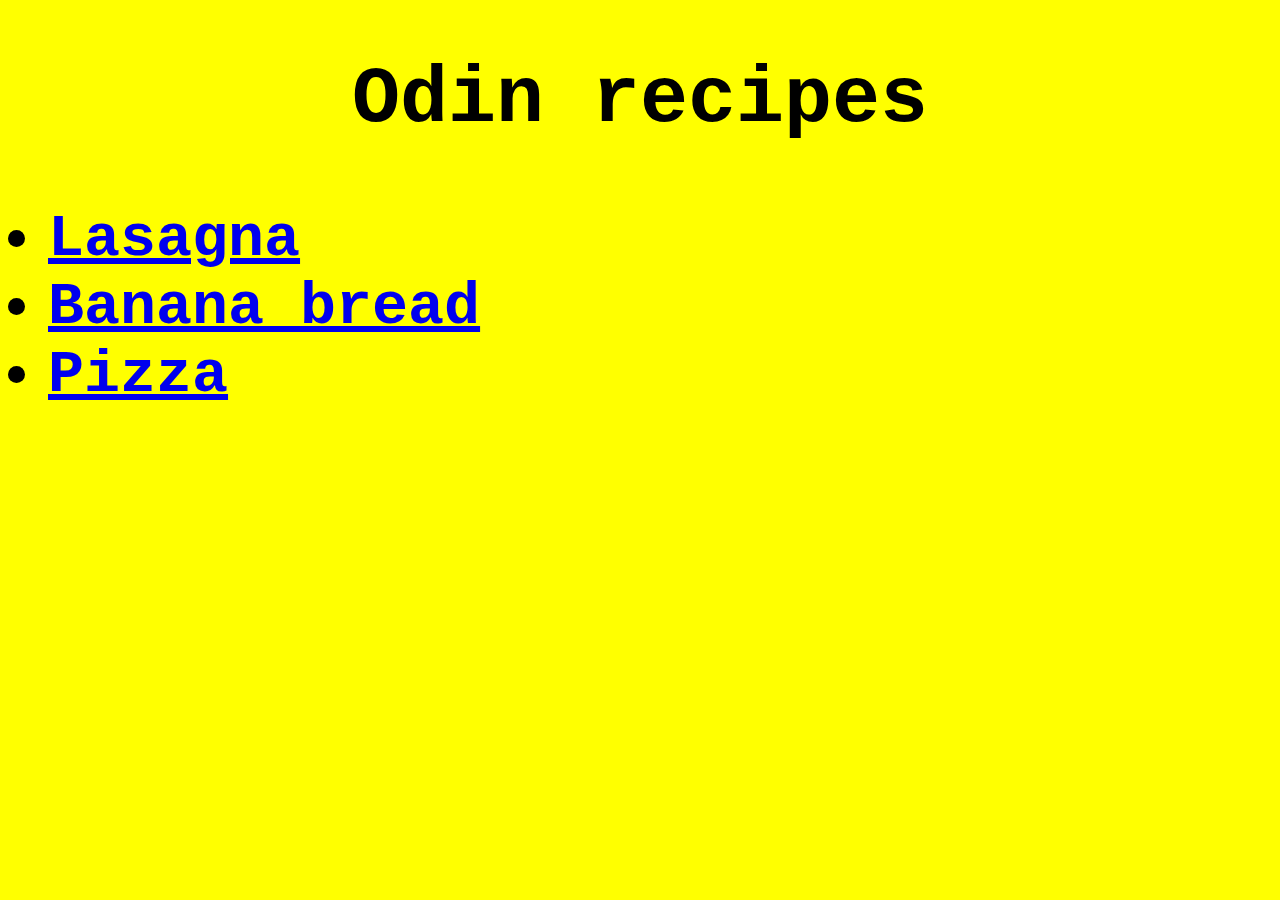
<file: index.html>
<!DOCTYPE html>
<html lang="en">
    <head>
        <meta charset="UTF-8">
        <meta http-equiv="X-UA-Compatible" content="IE=edge">
        <meta name="viewport" content="width=device-width, initial-scale=1.0">
        <title>Recipes</title>
        <link rel="stylesheet" href="./styles/style.css">
    </head>
    <body>
        <h1 style="font-weight: bolder; font-size: 80px;">Odin recipes</h1>
            <ul class="recipes-list">
                <li><a href="./recipes/lasagna.html">Lasagna</a></li>
                <li><a href="./recipes/banana-bread.html">Banana bread</a></li>
                <li><a href="./recipes/pizza.html">Pizza</a></li>
            </ul>
    </body>
 </html>
</file>
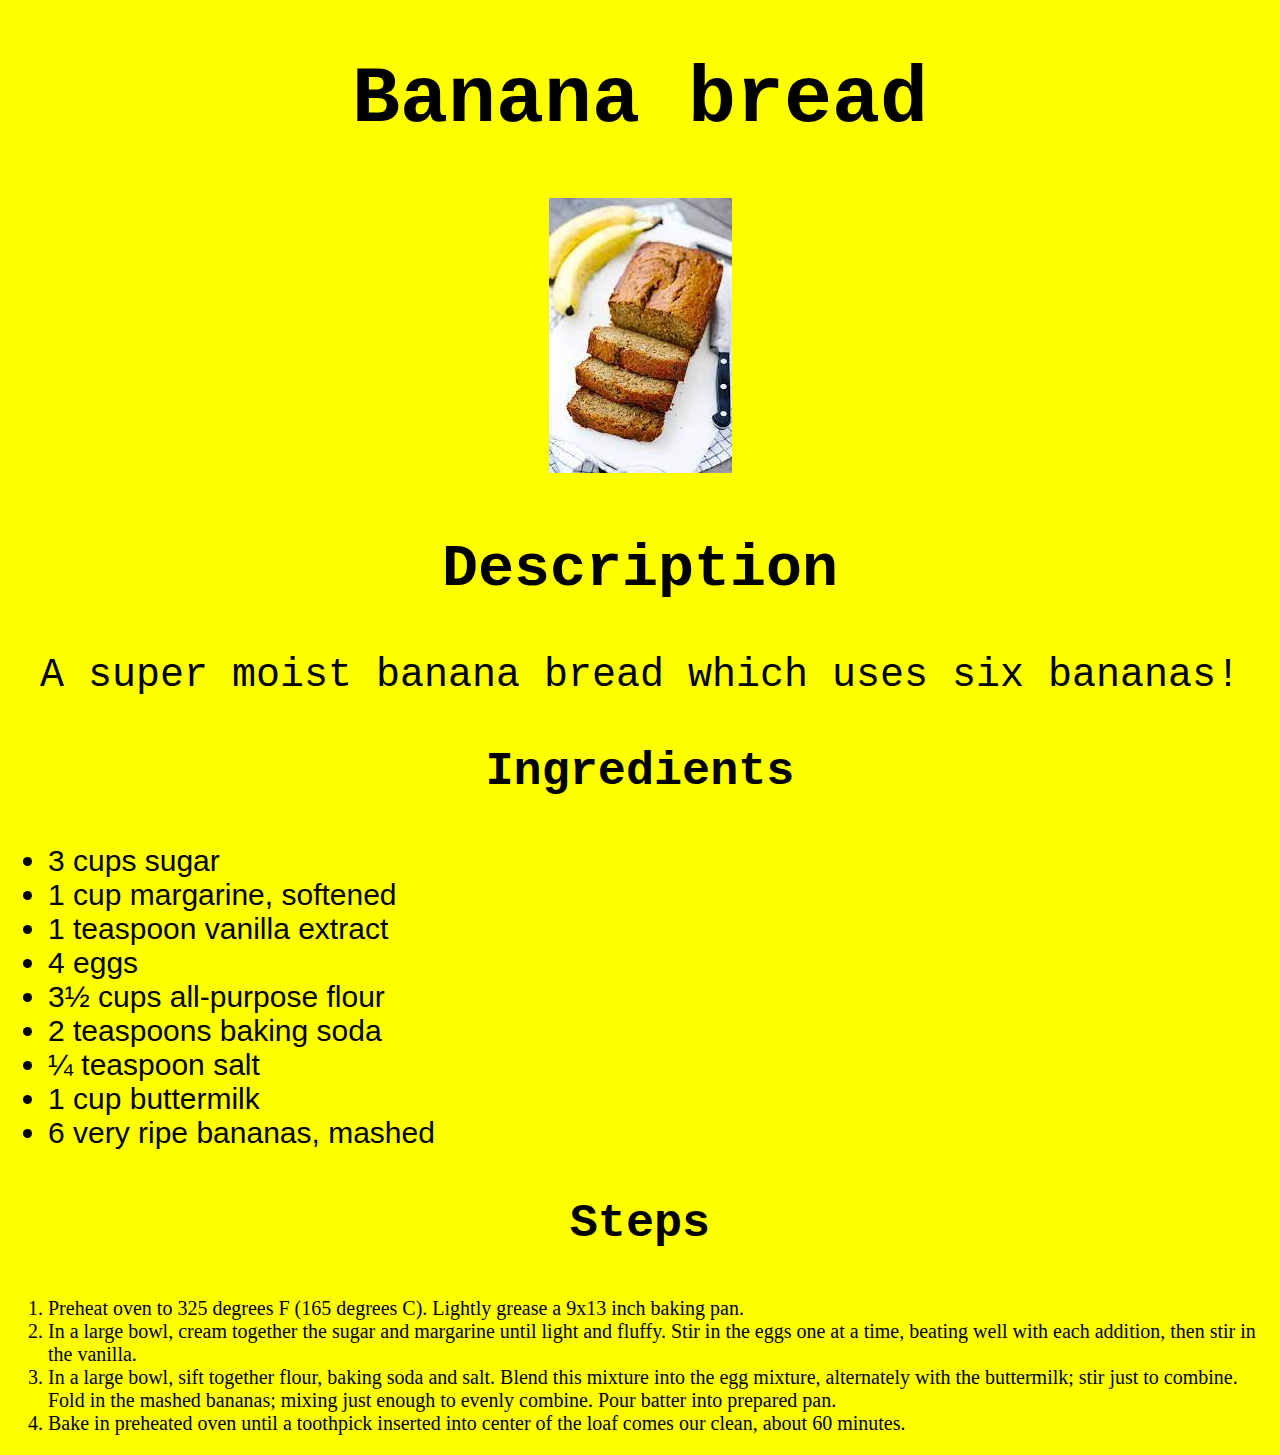
<file: recipes/banana-bread.html>
<!DOCTYPE html>
<html lang="en">
    <head>
        <meta charset="UTF-8">
        <meta http-equiv="X-UA-Compatible" content="IE=edge">
        <meta name="viewport" content="width=device-width, initial-scale=1.0">
        <title>Banana bread</title>
        <link rel="stylesheet" href="../styles/style.css">
    </head>
    <body>
        <h1>Banana bread</h1>
            <img src="../images/banana-bread.jpeg" alt="Banana bread photo">
        <h2>Description</h2>
            <p>A super moist banana bread which uses six bananas!</p>
        <h3>Ingredients</h3>
            <ul class="ingredients">
                <li>3 cups sugar</li>
                <li>1 cup margarine, softened</li>
                <li>1 teaspoon vanilla extract</li>
                <li>4 eggs</li>
                <li>3½ cups all-purpose flour</li>
                <li>2 teaspoons baking soda</li>
                <li>¼ teaspoon salt</li>
                <li>1 cup buttermilk</li>
                <li>6 very ripe bananas, mashed</li>
            </ul>
        <h3>Steps</h3>
            <ol class="steps">
                <li>Preheat oven to 325 degrees F (165 degrees C). Lightly grease a 9x13 inch baking pan.</li>
                <li>In a large bowl, cream together the sugar and margarine until light and fluffy. Stir in the eggs one at a time, beating well with each addition, then stir in the vanilla.</li>
                <li>In a large bowl, sift together flour, baking soda and salt. Blend this mixture into the egg mixture, alternately with the buttermilk; stir just to combine. Fold in the mashed bananas; mixing just enough to evenly combine. Pour batter into prepared pan.</li>
                <li>Bake in preheated oven until a toothpick inserted into center of the loaf comes our clean, about 60 minutes.</li>
            </ol>
    </body>
</html>
</file>
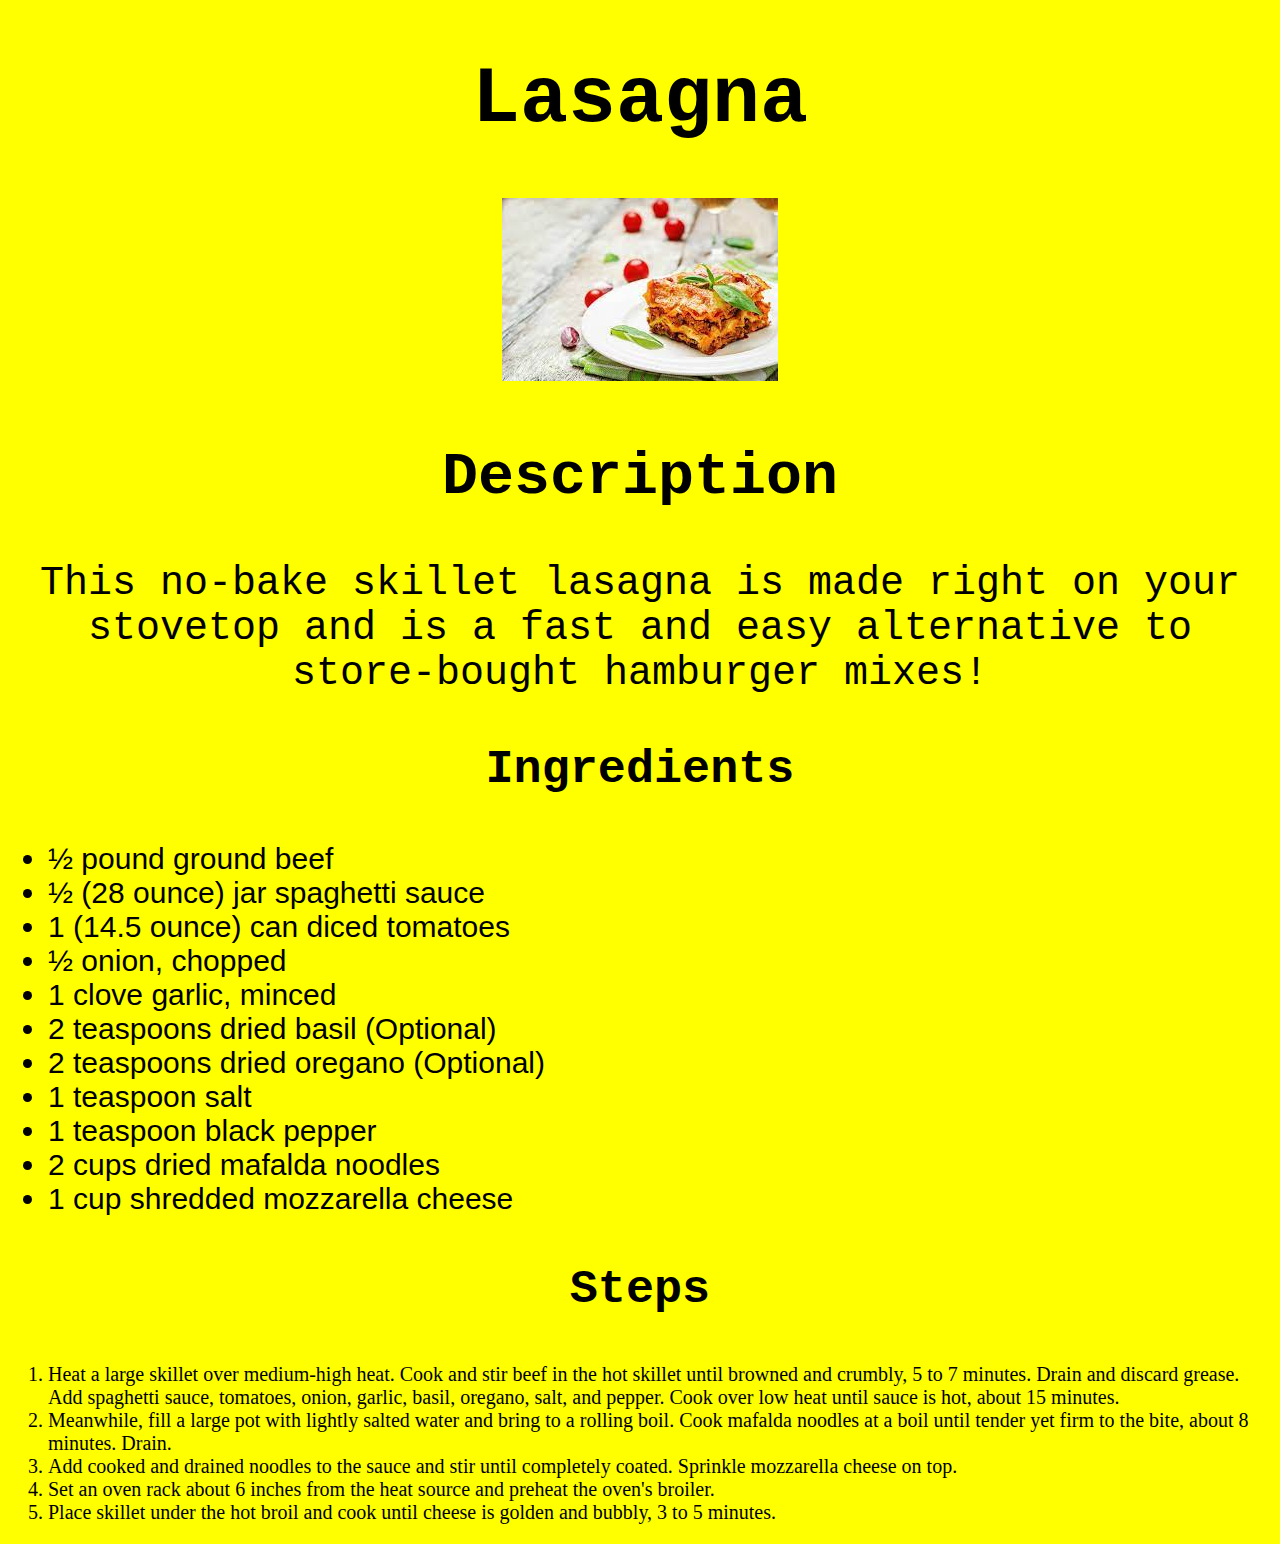
<file: recipes/lasagna.html>
<!DOCTYPE html>
<html lang="en">
    <head>
        <meta charset="UTF-8">
        <meta http-equiv="X-UA-Compatible" content="IE=edge">
        <meta name="viewport" content="width=device-width, initial-scale=1.0">
        <title>Lasagna</title>
        <link rel="stylesheet" href="../styles/style.css">
    </head>
    <body>
        <h1>Lasagna</h1>
            <img src="../images/lasagna.jpeg" alt="Lasagna photo">
        <h2>Description</h2>
            <p>This no-bake skillet lasagna is made right on your stovetop and is a fast and easy alternative to store-bought hamburger mixes!</p>
        <h3>Ingredients</h3>
        <!--Need to check how differerent level headings are indented-->
            <ul class="ingredients">
                <li>½ pound ground beef</li>
                <li>½ (28 ounce) jar spaghetti sauce</li>
                <li>1 (14.5 ounce) can diced tomatoes</li>
                <li>½ onion, chopped</li>
                <li>1 clove garlic, minced</li>
                <li>2 teaspoons dried basil (Optional)</li>
                <li>2 teaspoons dried oregano (Optional)</li>
                <li>1 teaspoon salt</li>
                <li>1 teaspoon black pepper</li>
                <li>2 cups dried mafalda noodles</li>
                <li>1 cup shredded mozzarella cheese</li>
            </ul>
        <h3>Steps</h3>
            <ol class="steps">
                <li>Heat a large skillet over medium-high heat. Cook and stir beef in the hot skillet until browned and crumbly, 5 to 7 minutes. Drain and discard grease. Add spaghetti sauce, tomatoes, onion, garlic, basil, oregano, salt, and pepper. Cook over low heat until sauce is hot, about 15 minutes.</li>
                <li>Meanwhile, fill a large pot with lightly salted water and bring to a rolling boil. Cook mafalda noodles at a boil until tender yet firm to the bite, about 8 minutes. Drain.</li>
                <li>Add cooked and drained noodles to the sauce and stir until completely coated. Sprinkle mozzarella cheese on top.</li>
                <li>Set an oven rack about 6 inches from the heat source and preheat the oven's broiler.</li>
                <li>Place skillet under the hot broil and cook until cheese is golden and bubbly, 3 to 5 minutes.</li>
            </ol>
    </body>
</html>
</file>
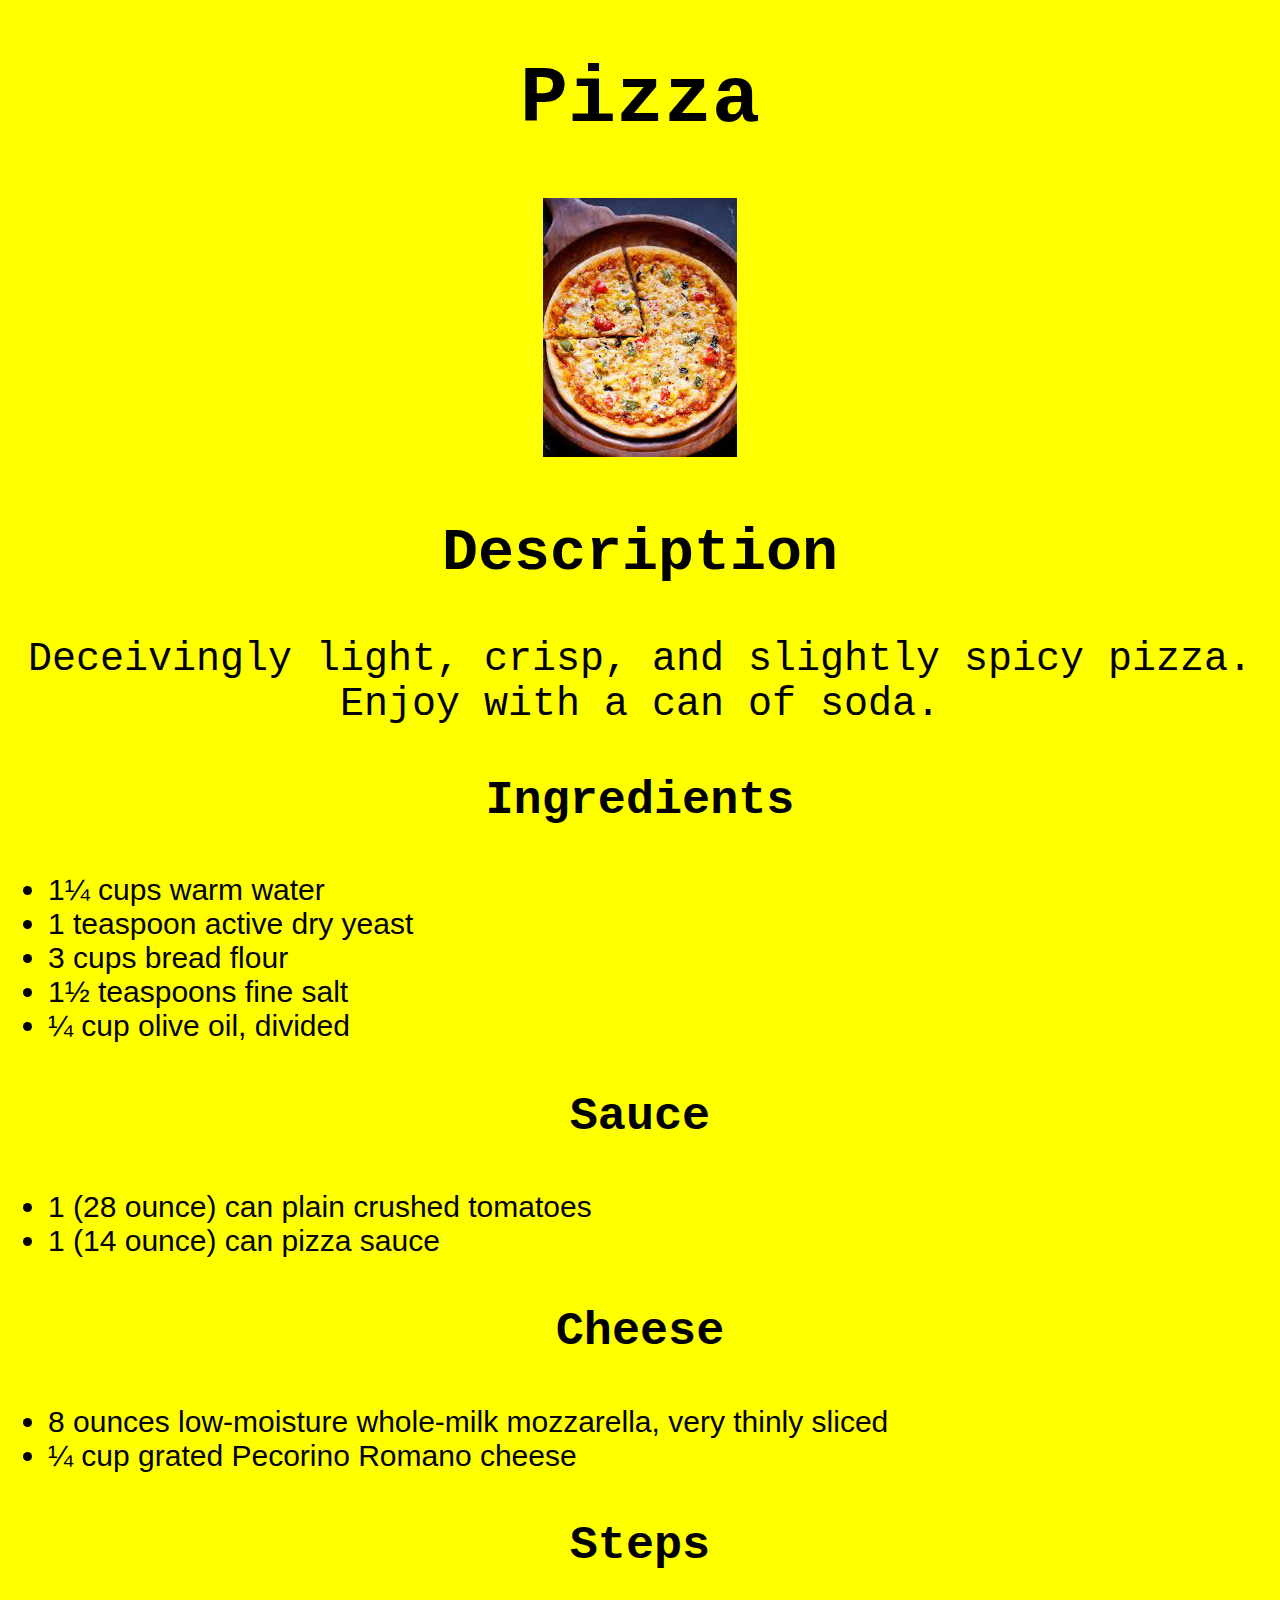
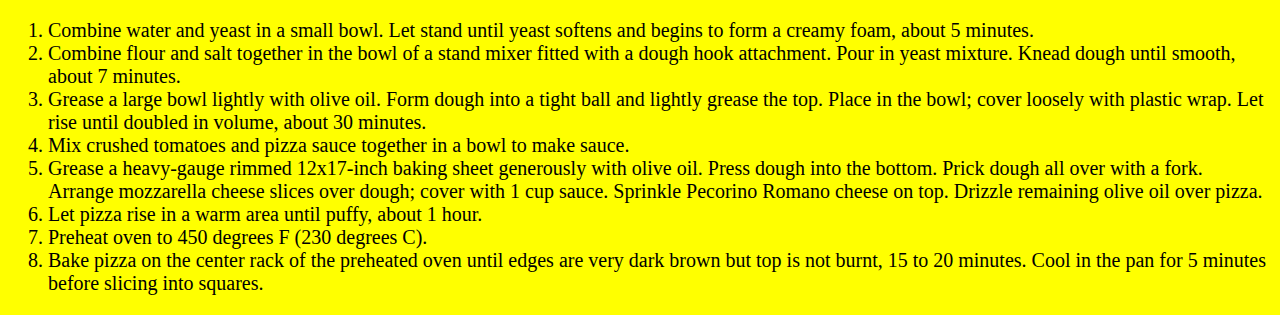
<file: recipes/pizza.html>
<!DOCTYPE html>
<html lang="en">
    <head>
        <meta charset="UTF-8">
        <meta http-equiv="X-UA-Compatible" content="IE=edge">
        <meta name="viewport" content="width=device-width, initial-scale=1.0">
        <title>Pizza</title>
        <link rel="stylesheet" href="../styles/style.css">
    </head>
    <body>
        <h1>Pizza</h1>
            <img src="../images/pizza.jpeg" alt="Pizza photo">
        <h2>Description</h2>
            <p>Deceivingly light, crisp, and slightly spicy pizza. Enjoy with a can of soda.</p>
        <h3>Ingredients</h3>
            <ul class="ingredients">
                <li>1¼ cups warm water</li>
                <li>1 teaspoon active dry yeast</li>
                <li>3 cups bread flour</li>
                <li>1½ teaspoons fine salt</li>
                <li>¼ cup olive oil, divided</li>
            </ul>
        <h3>Sauce</h3>
            <ul class="ingredients">
                <li>1 (28 ounce) can plain crushed tomatoes</li>
                <li>1 (14 ounce) can pizza sauce</li>
            </ul>
        <h3>Cheese</h3>
            <ul class="ingredients">
                <li>8 ounces low-moisture whole-milk mozzarella, very thinly sliced</li>
                <li>¼ cup grated Pecorino Romano cheese</li>
            </ul>
        <h3>Steps</h3>
            <ol class="steps">
                <li>Combine water and yeast in a small bowl. Let stand until yeast softens and begins to form a creamy foam, about 5 minutes.</li>
                <li>Combine flour and salt together in the bowl of a stand mixer fitted with a dough hook attachment. Pour in yeast mixture. Knead dough until smooth, about 7 minutes.</li>
                <li>Grease a large bowl lightly with olive oil. Form dough into a tight ball and lightly grease the top. Place in the bowl; cover loosely with plastic wrap. Let rise until doubled in volume, about 30 minutes.</li>
                <li>Mix crushed tomatoes and pizza sauce together in a bowl to make sauce.</li>
                <li>Grease a heavy-gauge rimmed 12x17-inch baking sheet generously with olive oil. Press dough into the bottom. Prick dough all over with a fork. Arrange mozzarella cheese slices over dough; cover with 1 cup sauce. Sprinkle Pecorino Romano cheese on top. Drizzle remaining olive oil over pizza.</li>
                <li>Let pizza rise in a warm area until puffy, about 1 hour.</li>
                <li>Preheat oven to 450 degrees F (230 degrees C).</li>
                <li>Bake pizza on the center rack of the preheated oven until edges are very dark brown but top is not burnt, 15 to 20 minutes. Cool in the pan for 5 minutes before slicing into squares.</li>
            </ol>
    </body>
</html>
</file>
<file: styles/style.css>
html {
    color: black;
    background-color: yellow;
    text-align: center;
    font-size: 40px;
    font-family: 'Courier New', Courier, monospace;
}

.recipes-list {
    text-align: left;
    font-weight: bold;
    font-size: 60px;
}

.ingredients {
    font-size: 30px;
    font-family: 'Franklin Gothic Medium', 'Arial Narrow', Arial, sans-serif;
    text-align: left;
}

.steps {
    font-size: 20px;
    text-align: left;
    font-family: Cambria, Cochin, Georgia, Times, 'Times New Roman', serif;
}
</file>
